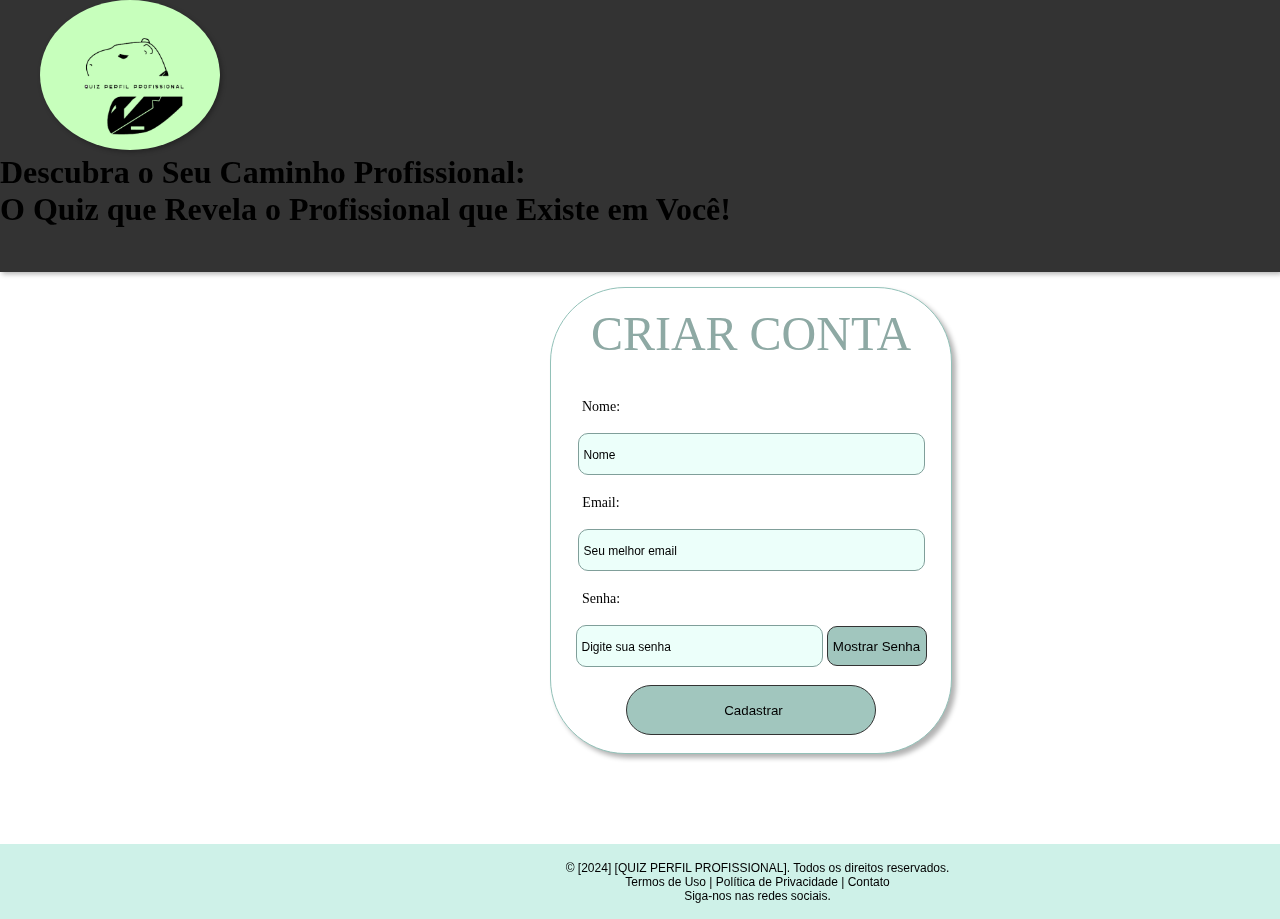
<file: index.html>
<!DOCTYPE html>
<html lang="pt-br">
<head>
    <meta charset="UTF-8">
    <meta name="viewport" content="width=device-width, initial-scale=1.0">
    <link rel="stylesheet" href="css/style_1.css">
    <title>QUIZ</title>
</head>
<body>
    <header>
        <img src="imagens/Captura de tela 2024-03-05 141443 2 (1).png" class="logo">
        <h1>Descubra o Seu Caminho Profissional: <br>
            O Quiz que Revela o Profissional que Existe em Você!</h1>
        <nav>
            <ul class="menuside">
                <li>
                    <a href="login.html" class="trespt">
                        <svg class="ptsvg" xmlns="http://www.w3.org/2000/svg" height="24" viewBox="0 -960 960 960" width="24"><path d="M120-240v-80h720v80H120Zm0-200v-80h720v80H120Zm0-200v-80h720v80H120Z"/></svg>
                    </a>
                </li>
            </ul>
        </nav>
    </header>
    <main>
        <div class="forms">
            <br>
            <h2>CRIAR CONTA </h2>
            <br><br>
            <form id="cadastroForm">
                <label class="nome" for="username">Nome:</label>
                <br><br>
                <input class="nomeinp" id="username" name="username" required placeholder="Nome">
                <br><br>

                <label class="Email" for="TipoEmail">Email:</label>
                <br><br>
                <input type="email" id="TipoEmail" placeholder="Seu melhor email" required>
                <br><br>

                <label class="senha" for="password">Senha:</label>
                <br><br>
                <input class="senhainp" type="password" id="password" name="senhaHash" placeholder="Digite sua senha" required>
                <button class="escondesenha" type="button" id="togglePassword">Mostrar Senha</button>
                <br><br>
                
                <input class="ok" type="submit" value="Cadastrar">
                <br><br>    
            </form>
        </div>
    </main>
    <footer>
        <p>© [2024] [QUIZ PERFIL PROFISSIONAL]. Todos os direitos reservados. <br>
            Termos de Uso | Política de Privacidade | Contato <br>
            Siga-nos nas redes sociais.</p>
    </footer>
    <script src="js/script_1.js"></script>
</body>
</html>
</file>
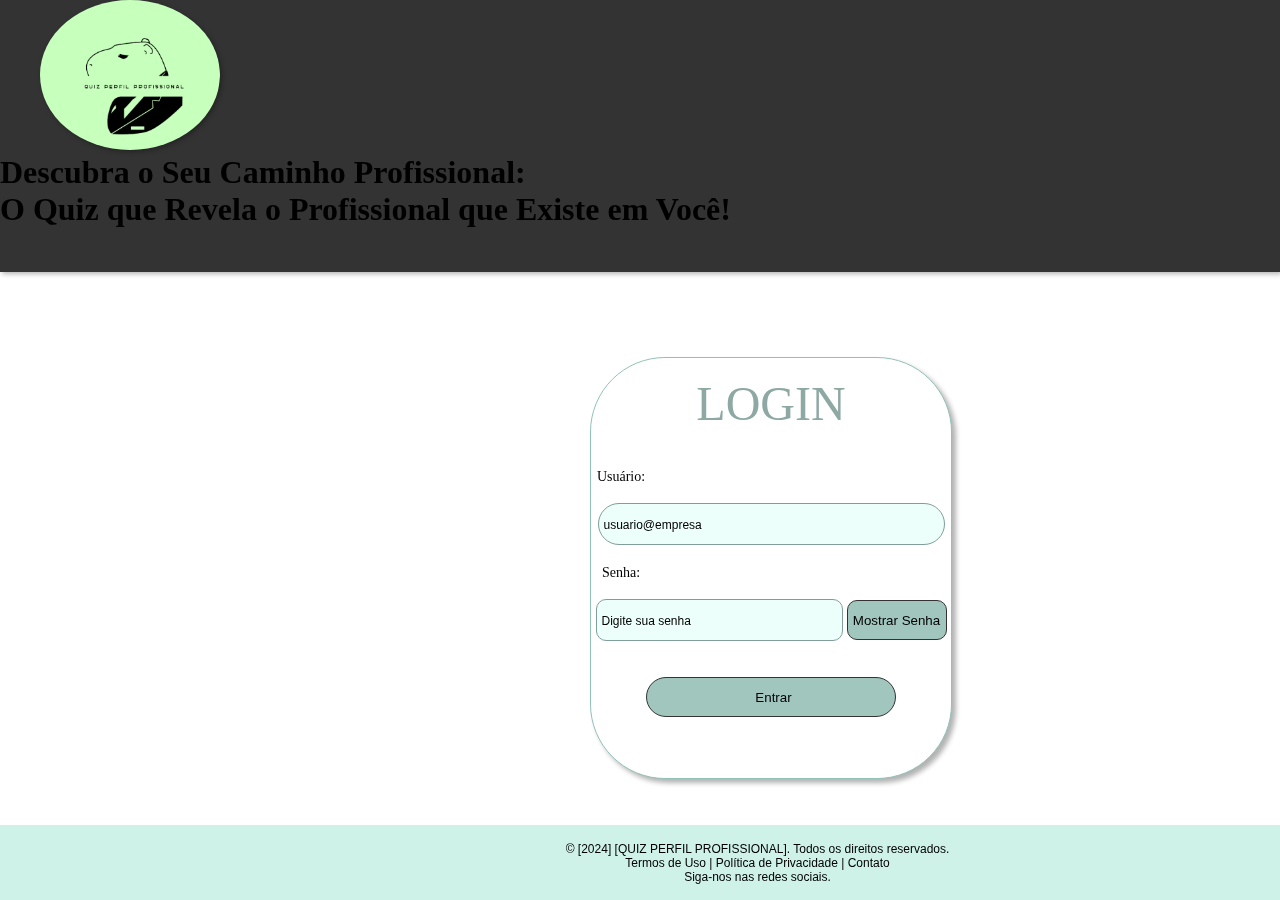
<file: login.html>
<!DOCTYPE html>
<html lang="pt-br">
<head>  
    <meta charset="UTF-8">
    <meta name="viewport" content="width=device-width, initial-scale=1.0">
    <link rel="stylesheet" href="css/style.css">
    <title>QUIZ</title>
</head>
<body>
    <header>
        <img src="imagens/Captura de tela 2024-03-05 141443 2 (1).png" class="logo">
        <h1>Descubra o Seu Caminho Profissional: <br>
            O Quiz que Revela o Profissional que Existe em Você!</h1>
        <nav>
            <ul class="menuside">
                <li>
                    <a href="quizes.html">
                        <svg class="ptsvg" xmlns="http://www.w3.org/2000/svg" height="24" viewBox="0 -960 960 960" width="24"><path d="M120-240v-80h720v80H120Zm0-200v-80h720v80H120Zm0-200v-80h720v80H120Z"/></svg>
                    </a>
                    <ul></ul>
                </li>
            </ul>
        </nav>
    </header>
    <main>
        <div class="forms">
            <br>
            <h2>LOGIN</h2>
            <br><br>
            <form id="loginForm">
                <label class="name" for="username">Usuário:</label>
                <br><br>
                <input class="us" id="username" name="username" required placeholder="usuario@empresa">
                <br><br>
                <label class="name" for="password">Senha:</label>
                <br><br>
                <input class="senhainp" type="password" id="password" name="senha" placeholder="Digite sua senha" required>
                <button class="escondesenha" type="button" id="togglePassword">Mostrar Senha</button>
                <br><br><br>
                <button class="ok" type="submit">Entrar</button>
            </form>
        </div>
    </main>
    <footer>
        <p>© [2024] [QUIZ PERFIL PROFISSIONAL]. Todos os direitos reservados. <br>
            Termos de Uso | Política de Privacidade | Contato <br>
            Siga-nos nas redes sociais.</p>
    </footer>
    <script src="js/script.js" defer></script>
</body>
</html>
</file>
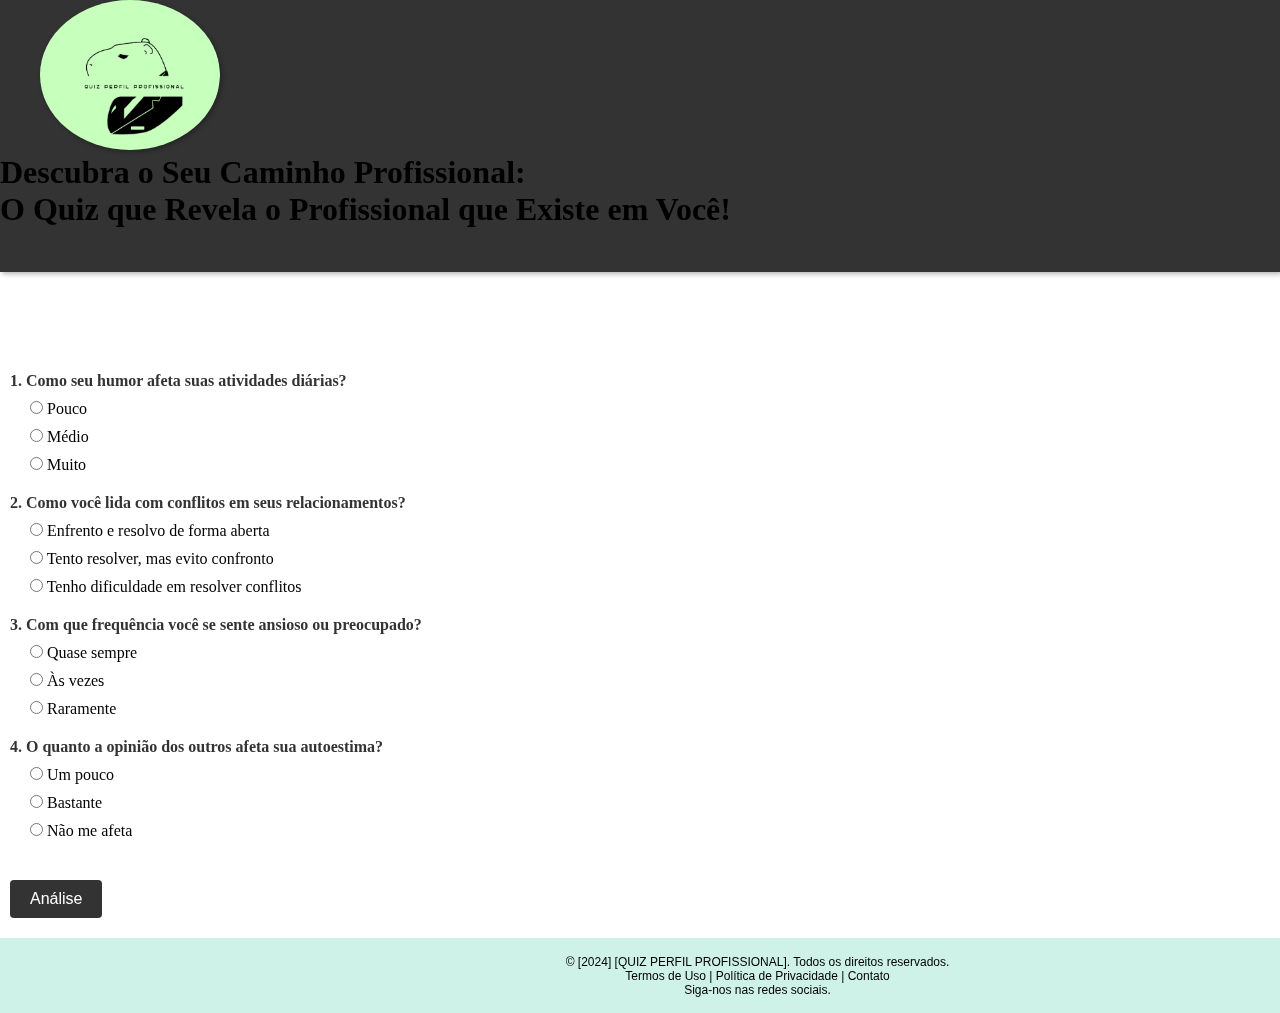
<file: profissional.html>
<!DOCTYPE html>
<html lang="pt-br">
<head>  
    <meta charset="UTF-8">
    <meta name="viewport" content="width=device-width, initial-scale=1.0">
    <link rel="stylesheet" href="css/style_person.css">

    <title>QUIZ</title>
</head>
<body>
    <header>
        <img src="imagens/Captura de tela 2024-03-05 141443 2 (1).png" class="logo">
        <h1>Descubra o Seu Caminho Profissional: <br>
            O Quiz que Revela o Profissional que Existe em Você!</h1>
        <nav>
            <ul class="menuside">
                <li>
                    <a href="quizes.html" class="trespt" >
                        <svg class="ptsvg" xmlns="http://www.w3.org/2000/svg" height="24" viewBox="0 -960 960 960" width="24"><path d="M120-240v-80h720v80H120Zm0-200v-80h720v80H120Zm0-200v-80h720v80H120Z"/></svg>
                    </a>
                    <ul></ul>
                </li>
            </ul>
        </nav>
    </header>
    <main>
        <div id="quiz">
            <div class="questao-container">
            <div class="questao">1. Como seu humor afeta suas atividades diárias?</div>
            <div class="options">
            <div class="option"><input type="radio" name="questao1" value="Pouco"> Pouco</div>
            <div class="option"><input type="radio" name="questao1" value="Médio"> Médio</div>
            <div class="option"><input type="radio" name="questao1" value="Muito"> Muito</div>
            </div>
            </div>
            <div class="questao-container">
            <div class="questao">2. Como você lida com conflitos em seus relacionamentos?</div>
            <div class="options">
            <div class="option"><input type="radio" name="questao2" value="Enfrento e resolvo de forma aberta"> Enfrento e resolvo de forma aberta</div>
            <div class="option"><input type="radio" name="questao2" value="Tento resolver, mas evito confronto"> Tento resolver, mas evito confronto</div>
            <div class="option"><input type="radio" name="questao2" value="Tenho dificuldade em resolver conflitos"> Tenho dificuldade em resolver conflitos</div>
            </div>
            </div>
            <div class="questao-container">
            <div class="questao">3. Com que frequência você se sente ansioso ou preocupado?</div>
            <div class="options">
            <div class="option"><input type="radio" name="questao3" value="Quase sempre"> Quase sempre</div>
            <div class="option"><input type="radio" name="questao3" value="Às vezes"> Às vezes</div>
            <div class="option"><input type="radio" name="questao3" value="Raramente"> Raramente</div>
            </div>
            </div>
            <div class="questao-container">
            <div class="questao">4. O quanto a opinião dos outros afeta sua autoestima?</div>
            <div class="options">
            <div class="option"><input type="radio" name="questao4" value="Um pouco"> Um pouco</div>
            <div class="option"><input type="radio" name="questao4" value="Bastante"> Bastante</div>
            <div class="option"><input type="radio" name="questao4" value="Não me afeta"> Não me afeta</div>
            </div>
            </div>
            <button onclick="calculateResult()">Análise</button>
            </div>
            <div id="result"></div>
        
    </main>
    <footer>
        <p>© [2024] [QUIZ PERFIL PROFISSIONAL]. Todos os direitos reservados. <br>
            Termos de Uso | Política de Privacidade | Contato <br>
            Siga-nos nas redes sociais.</p>
    </footer>
    <script src="js/profissional.js" defer></script> 
</body>
</html>
</file>
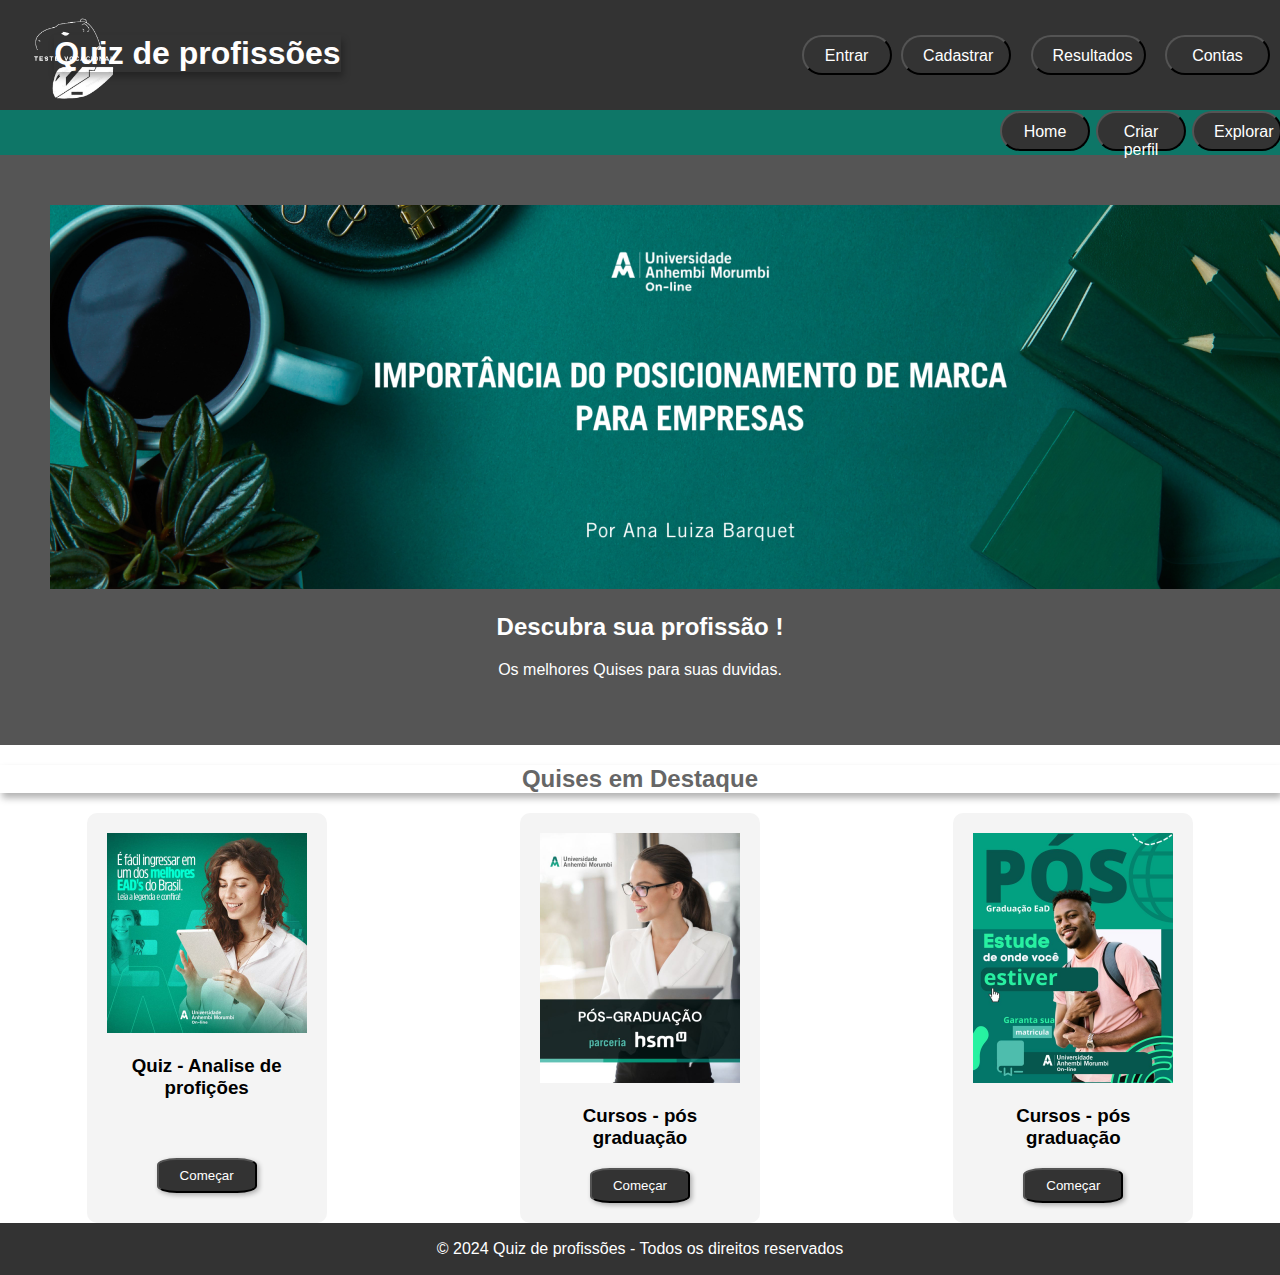
<file: quizes.html>
<!DOCTYPE html>
<html lang="pt-BR">
<head>
    <meta charset="UTF-8">
    <meta name="viewport" content="width=device-width, initial-scale=1.0">
    <title>Quiz Proficional</title>
    <link rel="stylesheet" href="css/style_2.css">
 
</head>
<body>
    <header>
        <img class="imglogo" src="imagens/logo3.png" alt="">
        <div class="logo">
            <h1 class="h1">Quiz de profissões</h1>
            </div>
 
    </div>
 
        </div>
        <nav>
            <button class="entrar">Entrar</button>
            <button class="cadastrar">Cadastrar</button>
            <button class="resultados">Resultados</button>
            <button class="conta">Contas</button>
        </nav>
    </header>
  <!--pw parte de cima juntp com a pesquisa-->
    <div class="pw">
       
        <button class="bt1">Home</button>
        <button class="bt2">Criar perfil </button>
        <button class="bt3">Explorar </button>
 
        <input type="text" name="nome" value="Seu Nome"
        onfocus="javascript:(this.value=='Seu Nome'?this.value = '':null);"
        onblur="javascript:(this.value==''?this.value = 'Seu Nome':null);" />
       
    </div>
 
    <section class="banner">
       <img src="imagens/img1.png"></img>
        <h2>Descubra sua profissão !</h2>
        <p>Os melhores Quises para suas duvidas.</p>
    </section>
 
    <section class="produtos">
        <h2 class="h2">Quises em Destaque</h2>
        <div class="produto-lista">
            <div class="produto-item">
                <img src="imagens/img2.png" alt="Produto 1">
                <h3>Quiz - Analise de profições</h3>
                <button class="b1">Começar</button>
            </div>
 
            <div class="produto-item">
                <img src="imagens/img3.png" alt="Produto 2">
                <h3>Cursos - pós graduação</h3>
                <button class="b2">Começar</button>
            </div>
 
            <div class="produto-item">
                <img src="imagens/img5.png" alt="Produto 2">
                <h3>Cursos - pós graduação</h3>
                <button class="b3">Começar</button>
            </div>
 
           
            <!-- Adicione mais quises conforme necessário -->
 
        </div>
    </section>
 
    <footer>
        <p>&copy; 2024 Quiz de profissões - Todos os direitos reservados</p>
    </footer>
</body>
</html>
</file>
<file: css/style_1.css>
* {
    margin: 0px;
    padding: 0px;
}

body {
    margin: 0;
    padding: 0;
    display: flex;
    flex-direction: column;
    background-image: url('https://img.freepik.com/vetores-gratis/vetor-de-fundo-decorativo-de-textura-de-aquarela-colorida-suave_1055-13146.jpg');
    background-size: cover;
    backdrop-filter: blur(70px);
    background-repeat: no-repeat;
}


:root {
    --cor-font: #333;
}

.cabecalho1 {
    margin-left: 290px;
    color: #fff;
    position: absolute;
    margin-top: 45px;
    font-size: 33px;
    font-family: "Montserrat", sans-serif;
    font-optical-sizing: auto;
    font-weight: 400;
    font-style: normal;
}

.cabecalho2 {
    margin-left: 290px;
    color: #fff;
    position: absolute;
    margin-top: 85px;
    font-size: 18px;
    font-family: "Montserrat", sans-serif;
    font-optical-sizing: auto;
    font-weight: 250;
    font-style: normal;

}

header {
    height: 90%;
    width: 100%;
    box-shadow: 2px 2px 5px rgba(0, 0, 0, 0.3);
    background: var(--cor-font);
}

.logo {
    position: relative;
    left: 40px;
    box-shadow: 2px 2px 5px rgba(0, 0, 0, 0.3);
    border-radius: 50%;
    width: 180px;
    height: 150px;
}

.menu-icon {
    width: 33px;
    height: 28px;
    vertical-align: middle;
    filter: brightness(0) invert(1);
    margin-left: 250px;
    transition: #fff 0.3s, color 0.3s;
    margin-top: -205px;
}

footer {
    height: 75px;
    width: 100%;
    background-color: #CEF1E8;
    color: var(--cor-font);
    margin-top: 105px;
}

p {
    font-family: "Londrina Solid", sans-serif;
    font-weight: 400;
    font-style: normal;
    color: #000000;
    font-size: 12px;
    position: relative;
    left: 565px;
    margin-top: 17px;
    width: 385px;
    text-align: center;
}

.forms {
    position: relative;
    top: 15px;
    border-radius: 75px;
    border: 1px solid #92C1B8;
    width: 400px;
    background-color: white;
    box-shadow: 4px 4px 5px rgba(0, 0, 0, 0.3);
    height: 0 auto;
    left: 550px;
    text-align: center;
}

.nome {
    font-family: "Sanchez", serif;
    font-weight: 400;
    font-style: normal;
    font-size: 14px;
    color: #000000;
    margin-left: -300px;
    position: relative;
}

.Email {
    font-family: "Sanchez", serif;
    font-weight: 400;
    font-style: normal;
    font-size: 14px;
    color: #000000;
    margin-left: -300px;
    position: relative;
}

.senha {
    font-family: "Sanchez", serif;
    font-weight: 400;
    font-style: normal;
    font-size: 14px;
    color: #000000;
    margin-left: -300px;
    position: relative;
}

h2 {
    font-family: "Sanchez", serif;
    font-weight: 400;
    font-style: normal;
    font-size: 48px;
    color: #8EA9A4;
}

.nomeinp,
#TipoEmail {
    border-radius: 10px;
    border: 1px solid #809F9A;
    width: 340px;
    background-color: #ECFFFA;
    height: 40px;

    position: relative;
    padding-left: 5px;
}

.senhainp {
    border-radius: 10px;
    border: 1px solid #809F9A;
    width: 240px;
    background-color: #ECFFFA;
    height: 40px;
    position: relative;
    padding-left: 5px;
}

::placeholder {
    color: #000000;
    margin-left: 5px;
    font-size: 12px;
}

.ok {
    border-radius: 50px;
    background-color: #A1C6BE;
    border: 1px solid var(--cor-font);
    width: 250px;
    height: 50px;
    padding-left: 5px;
}

.ptsvg {
    fill: #000000;
    width: 30px;
    height: 30px;
    position: relative;
    top: -185px;
    padding: 5px;
    left: 1480px;
    background-color: #A1C6BE;
    border-radius: 50%;
}

.escondesenha {
    border-radius: 10px;
    background-color: #A1C6BE;
    border: 1px solid var(--cor-font);
    width: 100px;
    height: 40px;
    padding-left: -10px;
}
</file>
<file: css/style.css>
* {
    margin: 0px;
    padding: 0px;
}



body {
    margin: 0;
    padding: 0;
    min-height: 100vh;
    display: flex;
    flex-direction: column;
    background-image: url('https://img.freepik.com/vetores-gratis/vetor-de-fundo-decorativo-de-textura-de-aquarela-colorida-suave_1055-13146.jpg');
    background-size: cover;
    backdrop-filter: blur(70px);
    background-repeat: no-repeat;
}

main {
    flex: 1;
}

:root {
    --cor-font: #333;
}

.cabecalho1 {
    margin-left: 290px;
    color: #fff;
    position: absolute;
    margin-top: 45px;
    font-size: 33px;
    font-family: "Montserrat", sans-serif;
    font-optical-sizing: auto;
    font-weight: 400;
    font-style: normal;
}

.cabecalho2 {
    margin-left: 290px;
    color: #fff;
    position: absolute;
    margin-top: 85px;
    font-size: 18px;
    font-family: "Montserrat", sans-serif;
    font-optical-sizing: auto;
    font-weight: 250;
    font-style: normal;

}

header {
    height: 90%;
    width: 100%;
    box-shadow: 2px 2px 5px rgba(0, 0, 0, 0.3);
    background: var(--cor-font);
}

.logo {
    position: relative;
    left: 40px;
    box-shadow: 2px 2px 5px rgba(0, 0, 0, 0.3);
    border-radius: 50%;
    width: 180px;
    height: 150px;
}

.menu-icon {
    width: 33px;
    height: 28px;
    vertical-align: middle;
    filter: brightness(0) invert(1);
    margin-left: 250px;
    transition: #fff 0.3s, color 0.3s;
    margin-top: -205px;
}

footer {
    height: 75px;
    width: 100%;
    background-color: #CEF1E8;
    color: var(--cor-font);
    margin-top: auto;
}

p {
    font-family: "Londrina Solid", sans-serif;
    font-weight: 400;
    font-style: normal;
    color: #000000;
    font-size: 12px;
    position: relative;
    left: 565px;
    margin-top: 17px;
    width: 385px;
    text-align: center;
}

.forms {
    position: relative;
    top: 85px;
    border-radius: 75px;
    border: 1px solid #92C1B8;
    width: 360px;
    background-color: white;
    box-shadow: 4px 4px 5px rgba(0, 0, 0, 0.3);
    height: 420px;
    left: 590px;
    text-align: center;
}

.name {
    font-family: "Sanchez", serif;
    font-weight: 400;
    font-style: normal;
    font-size: 14px;
    color: #000000;
    margin-left: -300px;
    position: relative;
}

h2 {
    font-family: "Sanchez", serif;
    font-weight: 400;
    font-style: normal;
    font-size: 48px;
    color: #8EA9A4;
}

.us {
    border-radius: 50px;
    border: 1px solid #809F9A;
    width: 340px;
    background-color: #ECFFFA;
    height: 40px;

    position: relative;
    padding-left: 5px;
}

::placeholder {
    color: #000000;
    margin-left: 5px;
    font-size: 12px;
}

.ok {
    border-radius: 50px;
    background-color: #A1C6BE;
    border: 1px solid var(--cor-font);
    width: 250px;
    height: 40px;
    padding-left: 5px;
}

.ptsvg {
    fill: #000000;
    width: 30px;
    height: 30px;
    position: relative;
    top: -185px;
    padding: 5px;
    left: 1480px;
    background-color: #A1C6BE;
    border-radius: 50%;
}

.escondesenha {
    border-radius: 10px;
    background-color: #A1C6BE;
    border: 1px solid var(--cor-font);
    width: 100px;
    height: 40px;
    padding-left: -10px;
}

.senhainp {
    border-radius: 10px;
    border: 1px solid #809F9A;
    width: 240px;
    background-color: #ECFFFA;
    height: 40px;
    position: relative;
    padding-left: 5px;
}
</file>
<file: css/style_person.css>
* {
    margin: 0px;
    padding: 0px;
}



body {
    margin: 0;
    padding: 0;
    min-height: 100vh;
    display: flex;
    flex-direction: column;
    background-image: url('https://img.freepik.com/vetores-gratis/vetor-de-fundo-decorativo-de-textura-de-aquarela-colorida-suave_1055-13146.jpg');
    background-size: cover;
    backdrop-filter: blur(70px);
    background-repeat: no-repeat;
}

main {
    flex: 1;
}

:root {
    --cor-font: #333;
}

.cabecalho1 {
    margin-left: 290px;
    color: #fff;
    position: absolute;
    margin-top: 45px;
    font-size: 33px;
    font-family: "Montserrat", sans-serif;
    font-optical-sizing: auto;
    font-weight: 400;
    font-style: normal;
}

.cabecalho2 {
    margin-left: 290px;
    color: #fff;
    position: absolute;
    margin-top: 85px;
    font-size: 18px;
    font-family: "Montserrat", sans-serif;
    font-optical-sizing: auto;
    font-weight: 250;
    font-style: normal;

}

header {
    height: 90%;
    width: 100%;
    box-shadow: 2px 2px 5px rgba(0, 0, 0, 0.3);
    background: var(--cor-font);
}

.logo {
    position: relative;
    left: 40px;
    box-shadow: 2px 2px 5px rgba(0, 0, 0, 0.3);
    border-radius: 50%;
    width: 180px;
    height: 150px;
}

.menu-icon {
    width: 33px;
    height: 28px;
    vertical-align: middle;
    filter: brightness(0) invert(1);
    margin-left: 250px;
    transition: #fff 0.3s, color 0.3s;
    margin-top: -205px;
}

footer {
    height: 75px;
    width: 100%;
    background-color: #CEF1E8;
    color: var(--cor-font);
    margin-top: auto;
}

p {
    font-family: "Londrina Solid", sans-serif;
    font-weight: 400;
    font-style: normal;
    color: #000000;
    font-size: 12px;
    position: relative;
    left: 565px;
    margin-top: 17px;
    width: 385px;
    text-align: center;
}

.container {
    background-color: #fff;
    padding: 20px;
    border-radius: 8px;
    box-shadow: 0 0 10px rgba(0, 0, 0, 0.1);
    width: 80%;
    max-width: 600px;
}

.questao-container {
    margin-bottom: 20px;
}

.questao {
    font-weight: bold;
    margin-bottom: 10px;
    color: var(--cor-font);
}

.options {
    margin-left: 20px;
}

.option {
    margin-bottom: 10px;
}

button {
    padding: 10px 20px;
    background-color: var(--cor-font);
    color: white;
    border: none;
    cursor: pointer;
    border-radius: 4px;
    font-size: 16px;
    transition: background-color 0.3s ease;
    margin-top: 20px;
}

button:hover {
    background-color: #368c55;
}

#result {
    font-weight: bold;
    margin-top: 20px;
    text-align: center;
}

#quiz {
    margin-top: 100px;
    margin-left: 10px;
}

.ptsvg {
    fill: #000000;
    width: 30px;
    height: 30px;
    position: relative;
    top: -185px;
    padding: 5px;
    left: 1480px;
    background-color: #A1C6BE;
    border-radius: 50%;
}
</file>
<file: css/style_2.css>
/* Estilo Geral */
body {
  font-family: Arial, sans-serif;
  margin: 0;
  padding: 0;
  box-sizing: border-box;

}

header {
  background-color: #333;
  color: white;
  display: flex;
  justify-content: space-between;
  align-items: center;
}

.imglogo {
  margin-left: 10px;
  height: 110px;
  position: relative;
  top: 5px;
  padding: 0;
}

.logo {
  margin-left: -550px;
  height: 100px;
  position: relative;
  top: 10px;

}

.h1 {
  box-shadow:2px 5px 7px rgba(0, 0, 0, 0.3);
  color: #fffefe;
  margin-top: 20px;
}

.h2 {
  box-shadow:2px 5px 7px rgba(0, 0, 0, 0.3);
  color: #666;
}

nav ul {
  list-style: none;
  display: flex;
  gap: 20px;
}

nav ul li {
  display: inline;
}

nav ul li a {
  color: white;
  text-decoration: none;
}

.banner {
  background-color: #555;
  color: white;
  padding: 50px;
  text-align: center;
}

.produtos {
  text-align: center;
}

.produto-lista {
  display: flex;
  justify-content: space-around;
  gap: 20px;
}

.produto-item {
  background-color: #f4f4f4;
  padding: 20px;
  border-radius: 10px;
  width: 200px;
  text-align: center;
}

.produto-item img {
  width: 100%;
  height: auto;
}

.produto-gra {
  background-color: #f4f4f4;
  padding: 20px;
  border-radius: 10px;
  width: 200px;
  text-align: center;
}



footer {
  background-color: #333;
  color: white;
  padding: 1px;
  text-align: center;
}

.entrar {
  height: 40px;
  width: 90px;
  background-color :#333 ;
  color: #fff;
  border-radius: 30px;
  padding: 10px 20px;
  font-size: 1rem;
  cursor: pointer;
  transition: background-color 0.3s, color 0.3s;
  margin-top: 1px;
}

.cadastrar{
  height: 40px;
  width: 110px;
  background-color: #333;
  color: #fff;
  border-radius: 30px;
  padding: 10px 20px;
  font-size: 1rem;
  cursor: pointer;
  transition: background-color 0.3s, color 0.3s;
  margin: 5px;
  margin-right: 10px;
}

.resultados{
  height: 40px;
  width: 115px;
  background-color:#333;
  color:  #fff;
  border-radius: 30px;
  padding: 10px 20px;
  font-size: 1rem;
  cursor: pointer;
  transition: background-color 0.3s, color 0.3s;
  margin: 5px;
  margin-right: 10px;
}

.conta{
  height: 40px;
  width: 105px;
  background-color:#333;
  color:  #fff;
  border-radius: 30px;
  padding: 10px 20px;
  font-size: 1rem;
  cursor: pointer;
  transition: background-color 0.3s, color 0.3s;
  margin: 5px;
  margin-right: 10px;
}


.entrar:hover {
  background-color: #000;
  color: #fff;
}

.cadastrar:hover {
  background-color: #000;
  color: #fff;
}

.resultados:hover {
  background-color: #000;
  color: #fff;
}


.conta:hover {
  background-color: #000;
  color: #fff;
}

/*botões de começar*/
.b1 {
   height: 35px;
   width: 100px;
   margin-top: 40px;
   background-color:#333;
   color:  #fff;
   border-radius: 20%;
   box-shadow:2px 2px 5px rgba(0, 0, 0, 0.3);

}

.b1:hover {
  height: 45px;
  width: 120px;
  background-color: #276a40;
  color: #ffffff;

 
}

.b2 {
  height: 35px;
  width: 100px;
  background-color:#333;
  color:  #fff;
  border-radius: 20%;
  box-shadow:2px 2px 5px rgba(0, 0, 0, 0.3);

}

.b2:hover {
 height: 40px;
 width: 120px;
 background-color: #276a40;
 color: #ffffff;


}

.b3 {
  height: 35px;
  width: 100px;  
  background-color:#333;
  color:  #fff;
  border-radius: 20%;
  box-shadow:2px 2px 5px rgba(0, 0, 0, 0.3);

}

.b3:hover {
 height: 40px;
 width: 120px;
 background-color: #276a40;
 color: #ffffff;


}

.pw {
width: 1519px;
height: 45px;
background-color: #0e7667;
display: inline;
list-style: none;
display: flex;
color: white;
text-decoration: none;
}





.bt1 {
margin: 3px;
height: 40px;
width: 90px;
margin-left: 1000px;
background-color :#333 ;
color: #fff;
border-radius: 30px;
padding: 10px 20px;
font-size: 1rem;
cursor: pointer;
transition: background-color 0.3s, color 0.3s;
margin-top: 1px;

}

.bt1:hover {
  height: 40px;
  width: 90px;
  background-color: #000000;
  color: #ffffff;
}

.bt2 {
margin: 3px;
height: 40px;
width: 90px;
background-color :#333 ;
color: #fff;
border-radius: 30px;
padding: 10px 20px;
font-size: 1rem;
cursor: pointer;
transition: background-color 0.3s, color 0.3s;
margin-top: 1px;
}

.bt2:hover {
  height: 40px;
  width: 90px;
  background-color: #000000;
  color: #ffffff;
}

.bt3 {
margin: 3px;
height: 40px;
width: 90px;
background-color :#333 ;
color: #fff;
border-radius: 30px;
padding: 10px 20px;
font-size: 1rem;
cursor: pointer;
transition: background-color 0.3s, color 0.3s;
margin-top: 1px;
}

.bt3:hover {
  height: 40px;
  width: 90px;
  background-color: #000000;
  color: #ffffff;
}
</file>
